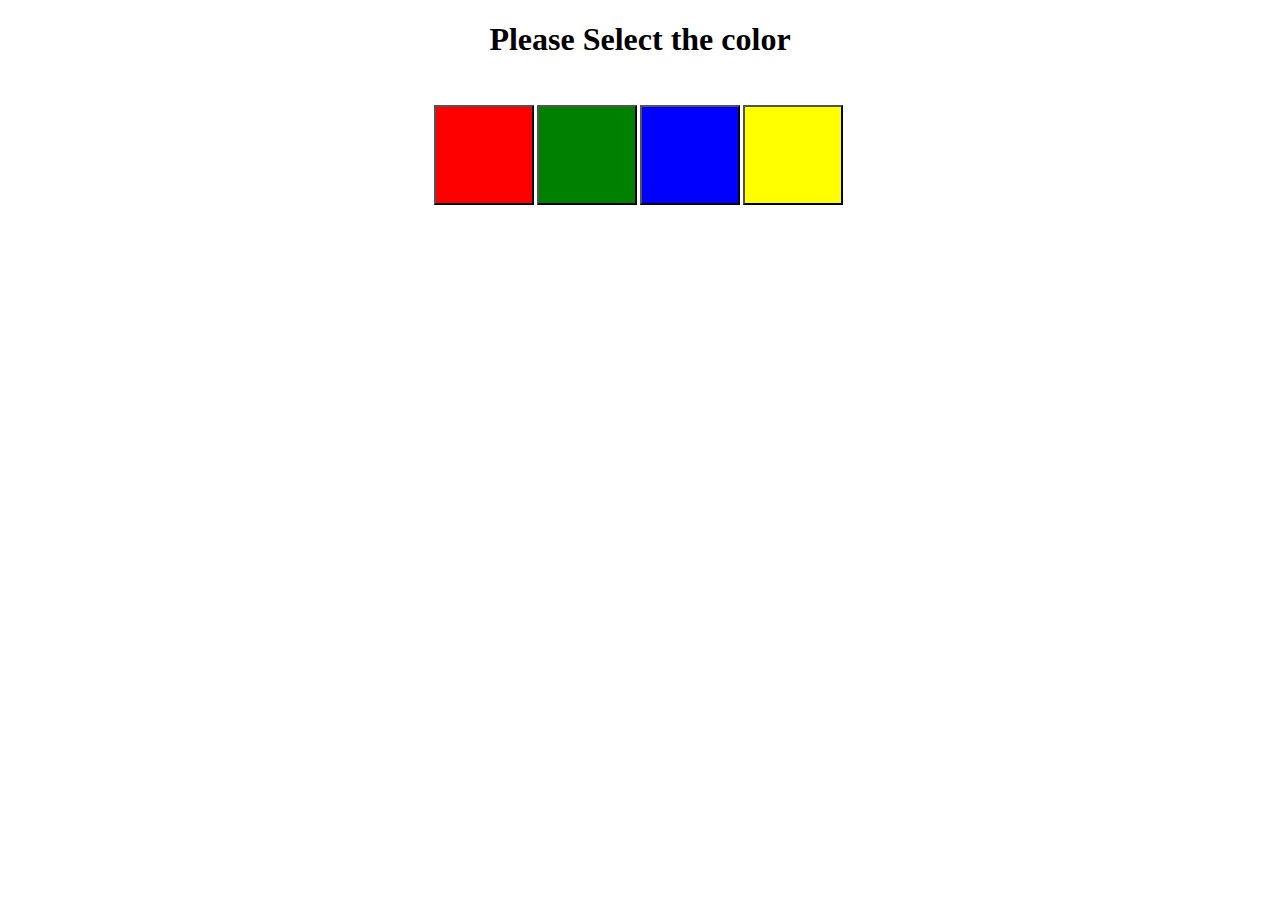
<file: color switcher/index.html>
<!DOCTYPE html>
<html lang="en">
<head>
    <meta charset="UTF-8">
    <meta name="viewport" content="width=device-width, initial-scale=1.0">
    <title>Color switcher Project</title>
    <link rel="stylesheet" href="style.css">
</head>
<body>
    <h1>Please Select the color</h1>
    <div class="color-box">
    <button class="red"></button>
    <button class="green"></button>
    <button class="blue"></button>
    <button class="yellow"></button>
    </div>

<script src="script.js"></script>
</body>
</html>
</file>
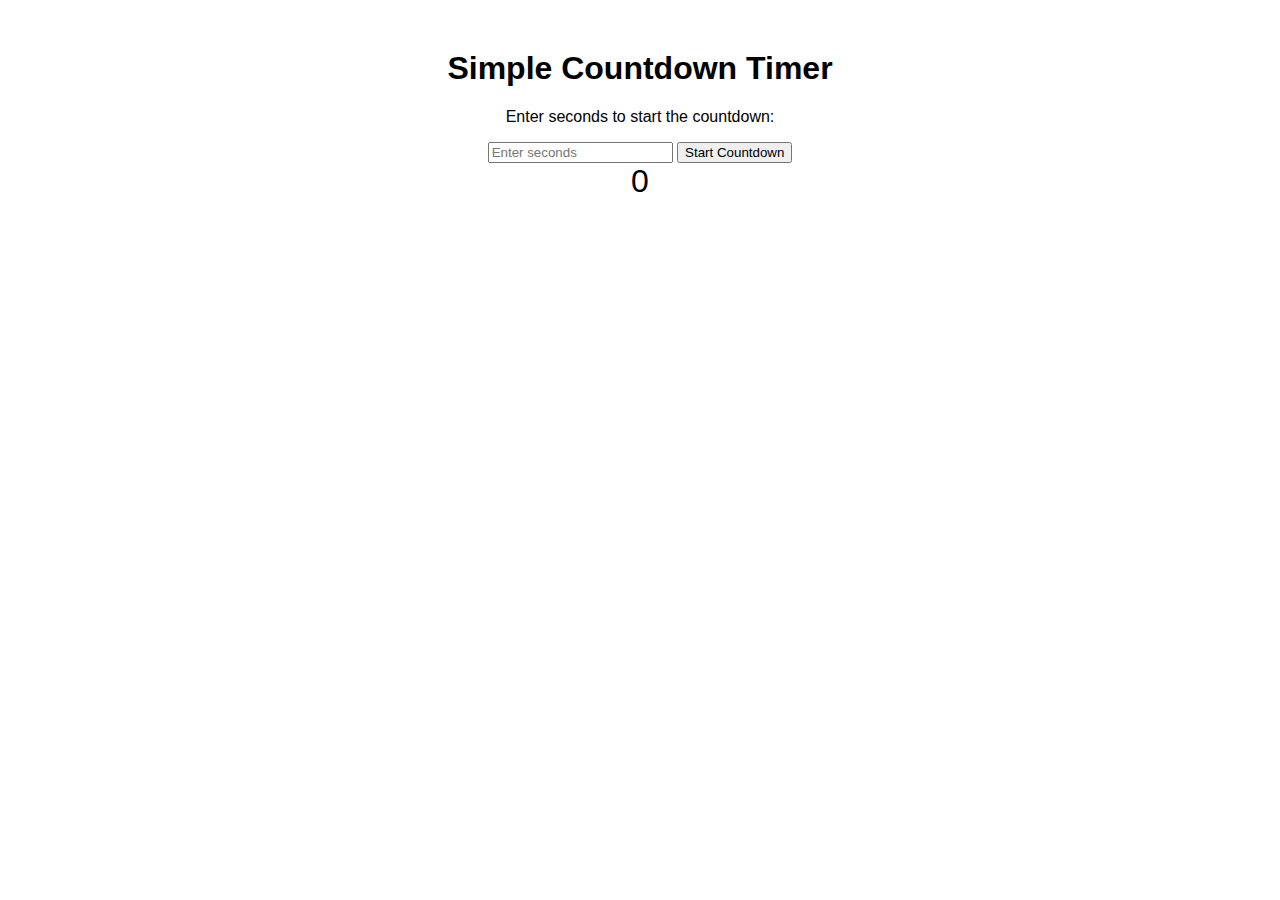
<file: Timer/index.html>
<!DOCTYPE html>
<html lang="en">
<head>
  <meta charset="UTF-8">
  <meta name="viewport" content="width=device-width, initial-scale=1.0">
  <title>Countdown Timer</title>
  <style>
    body {
      font-family: Arial, sans-serif;
      text-align: center;
      margin-top: 50px;
    }
    #timer {
      font-size: 2em;
    }
  </style>
</head>
<body>
  <h1>Simple Countdown Timer</h1>
  <p>Enter seconds to start the countdown:</p>
  <input type="number" id="timeInput" placeholder="Enter seconds">
  <button id="startButton">Start Countdown</button>
  <div id="timer">0</div>

  <script src="script.js"></script>
</body>
</html>
</file>
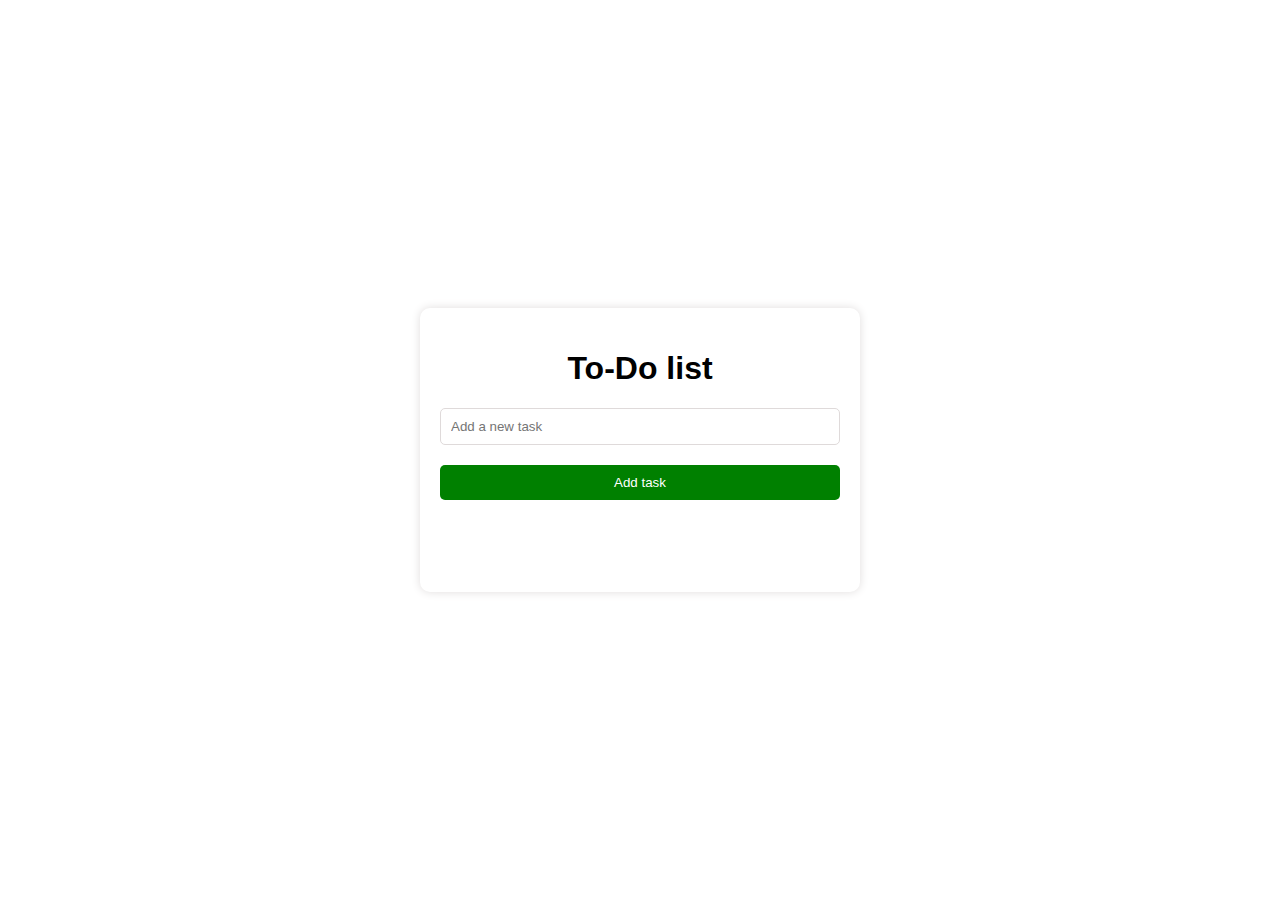
<file: To-Do- list/index.html>
<!DOCTYPE html>
<html lang="en">
<head>
    <meta charset="UTF-8">
    <meta name="viewport" content="width=device-width, initial-scale=1.0">
    <title>To-Do list</title>
    <link rel="stylesheet" href="style.css">
</head>
<body>
    <div class="todo-container">
            <div class="todoapp">
            <h1>To-Do list </h1>
            <input type="text" name="" id="todoInput" placeholder="Add a new task">
            <button class="addBtn" onclick="addTask()">Add task</button>
            </div>
            <ul id="tasklist">
            </ul>
    </div>



    <script src="script.js"></script>
</body>
</html>
</file>
<file: color switcher/style.css>
.color-box{
    display: flex;
    align-items: center;
    justify-content: center;
    width: 500px;
    height: 150px;
    margin: 0 auto;
}
h1{
    text-align: center;
}
button{
    width: 100px;
    height: 100px;
    cursor: pointer;
    margin-right: 3px;
}
.red{
    background-color: red;
    /* border: none; */
}
.green{
    background-color: green;
    /* border: none; */
}
.blue{
    background-color: blue;
    /* border: none; */
}
.yellow{
    background-color: yellow;
    /* border: none; */
}
</file>
<file: To-Do- list/style.css>
body{
    display: flex;
    align-items: center;
    justify-content: center;
    height: 100vh;
    font-family: Arial, Helvetica, sans-serif;
    margin: 0;
}

.todo-container{
    background-color: white;
    box-shadow: 0 0 10px rgb(224, 221, 221);
    border-radius: 10px;
    width:400px;
    padding: 20px;

}
h1{
    text-align: center;
}
#todoInput{
    width: calc(100% - 22px);
    margin-bottom: 10px;
    padding: 10px;
    border-radius: 5px;
    outline: none;
    border: 1px solid rgb(223, 218, 218);
}
.addBtn{
    background-color: green;
    color: white;
    width: 100%;
    padding: 10px;
    border: none;
    border-radius: 5px;
    margin-top: 10px;
    cursor: pointer;
}
ul{
    padding: 20px;
    width: calc(100%-22px);
    /* background-color: beige; */
}
ul li{
    display: flex;
    justify-content:space-between;
    list-style: none;
    border: 1px solid gainsboro;
    padding: 10px;
    margin-top: 5px;
    border-radius: 5px;
}
button{
    background-color: red;
    color: white;
    padding: 6px;
    border-radius: 5px;
    border: none;
    cursor: pointer;
}

.completed{
    text-decoration: line-through;
    color: gray;
}
</file>
